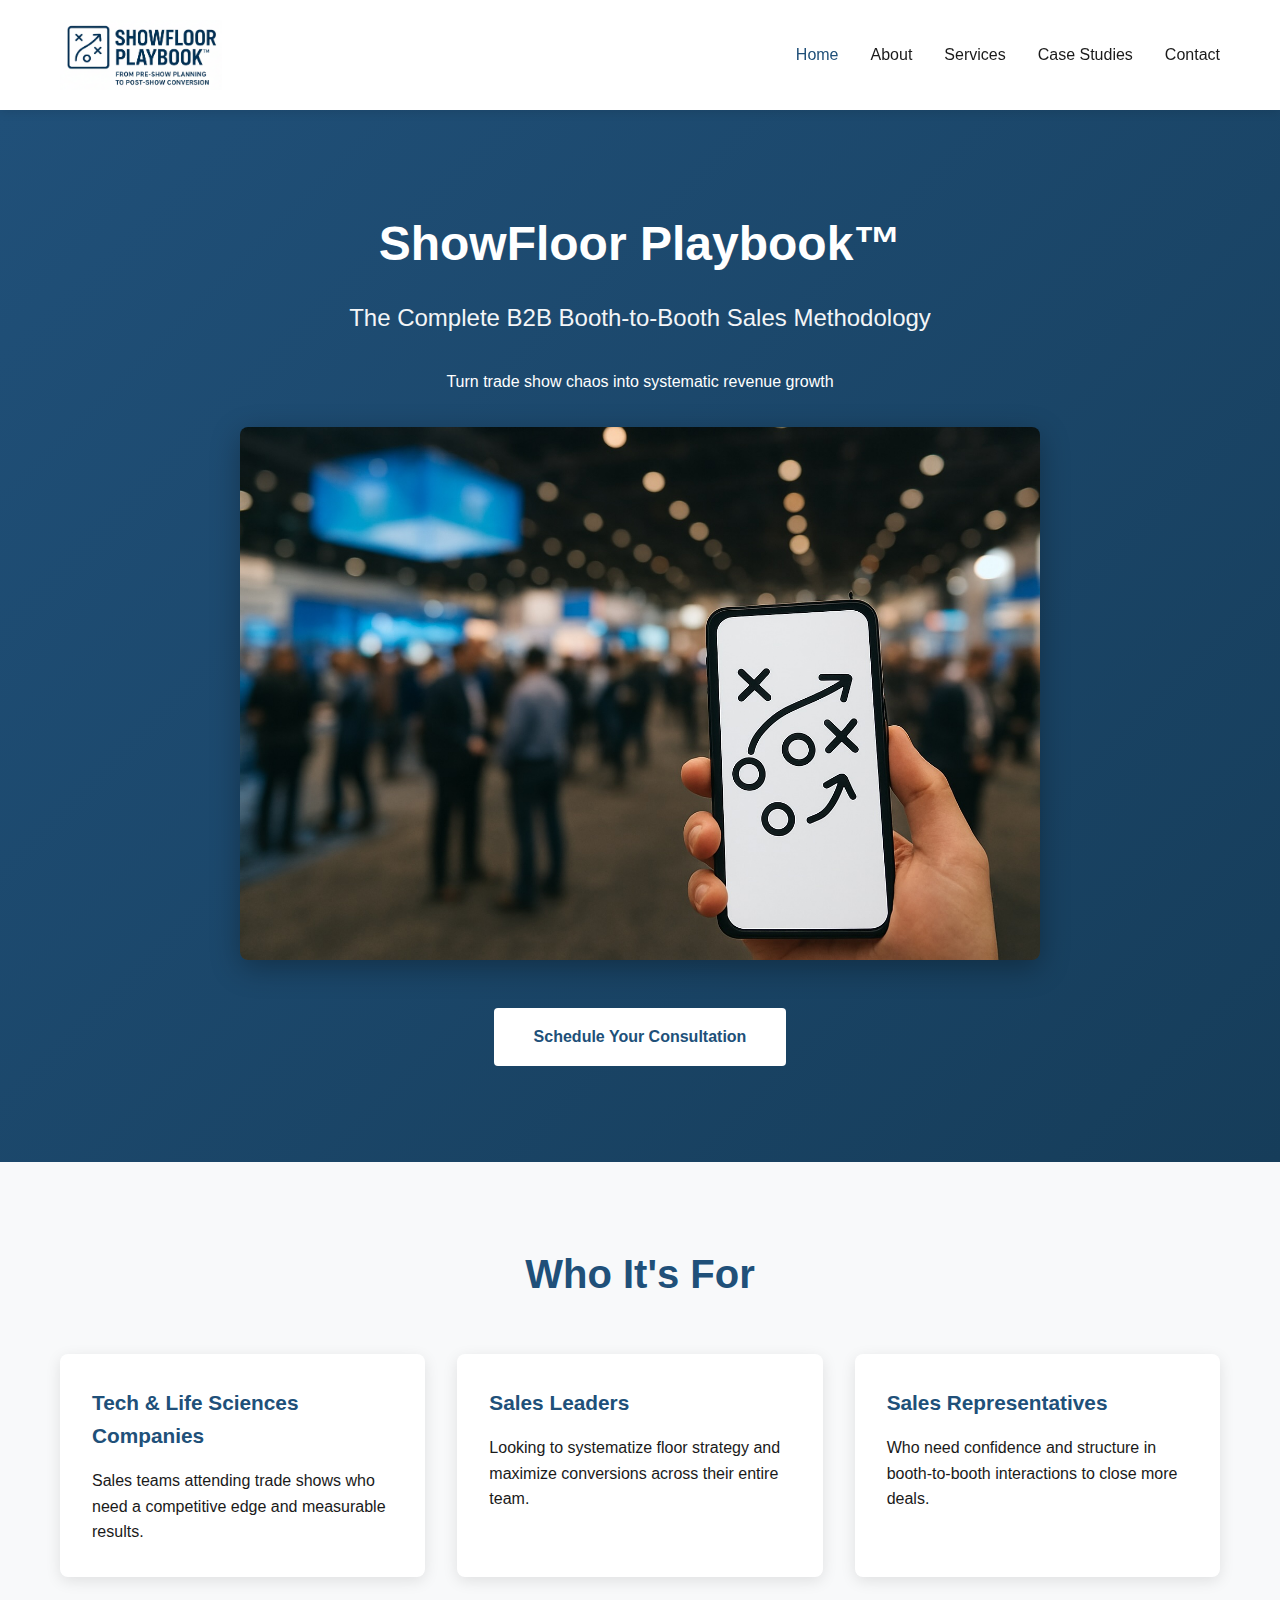
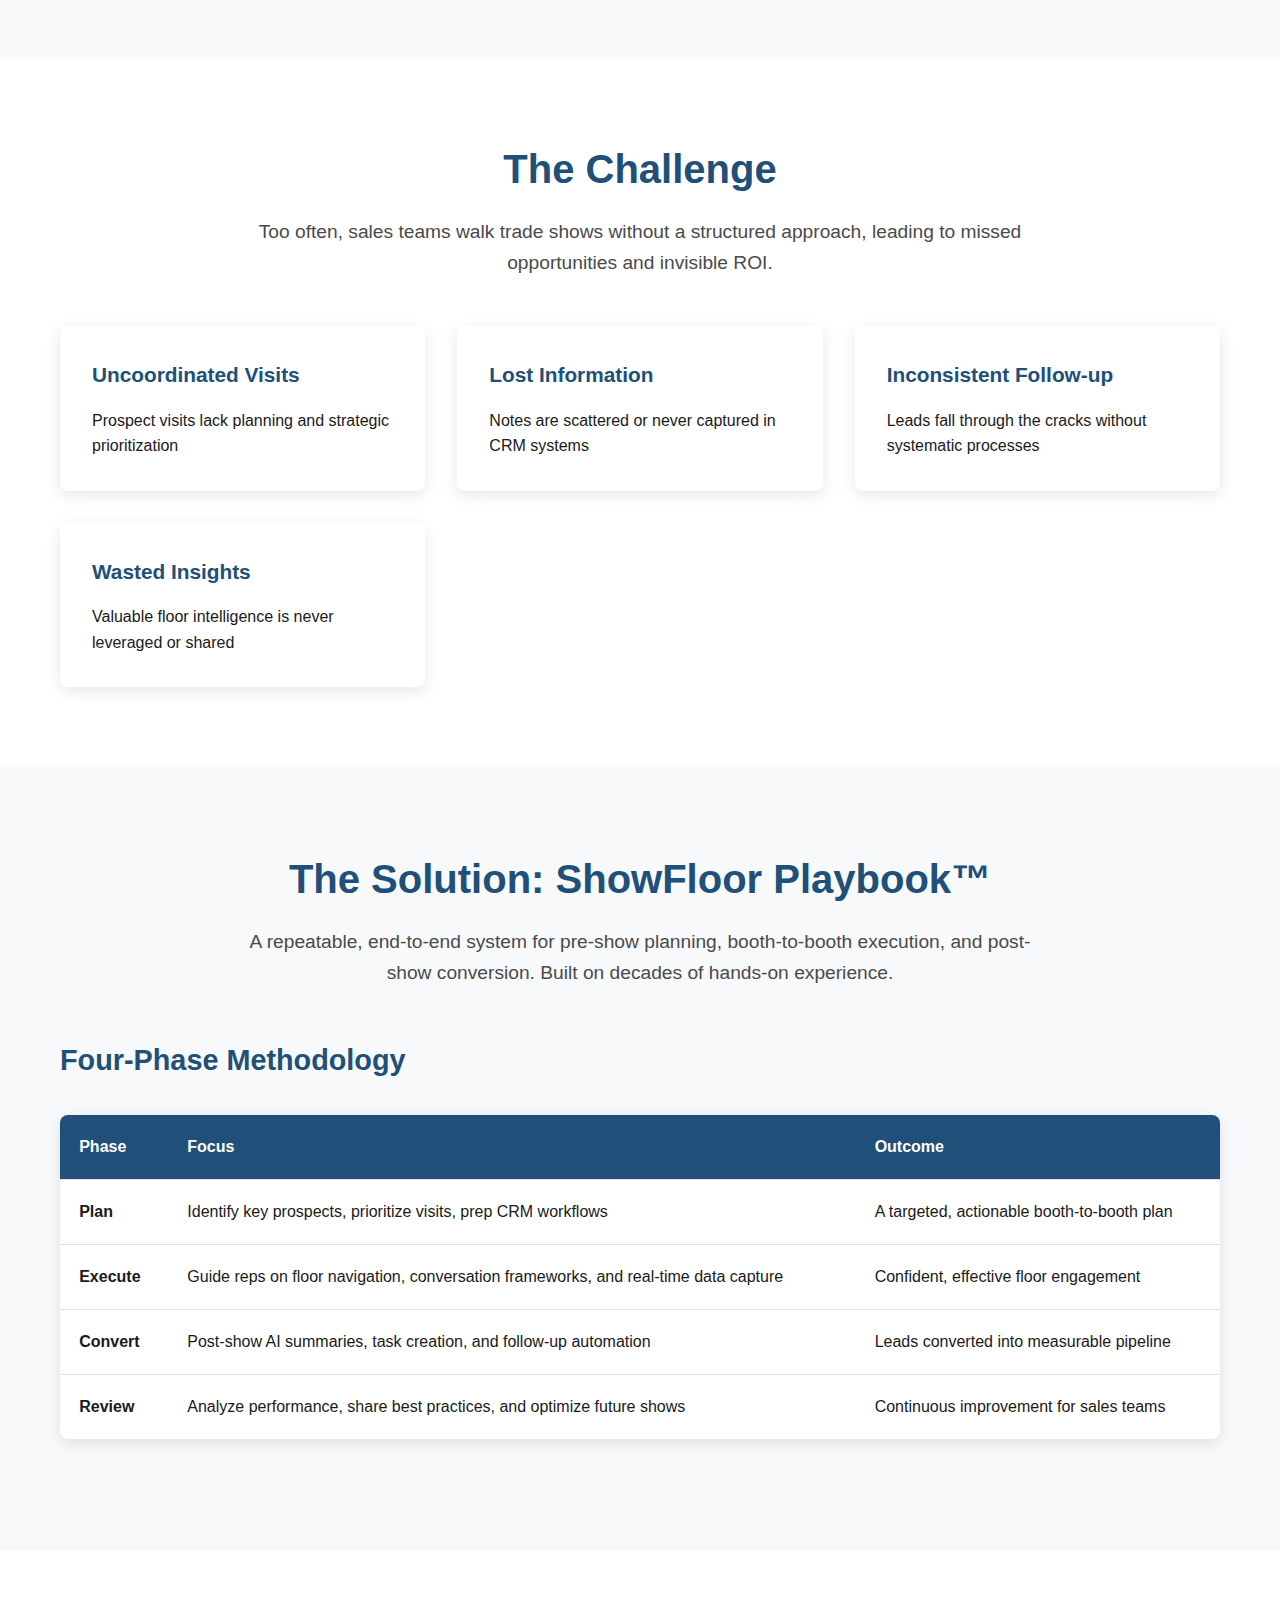
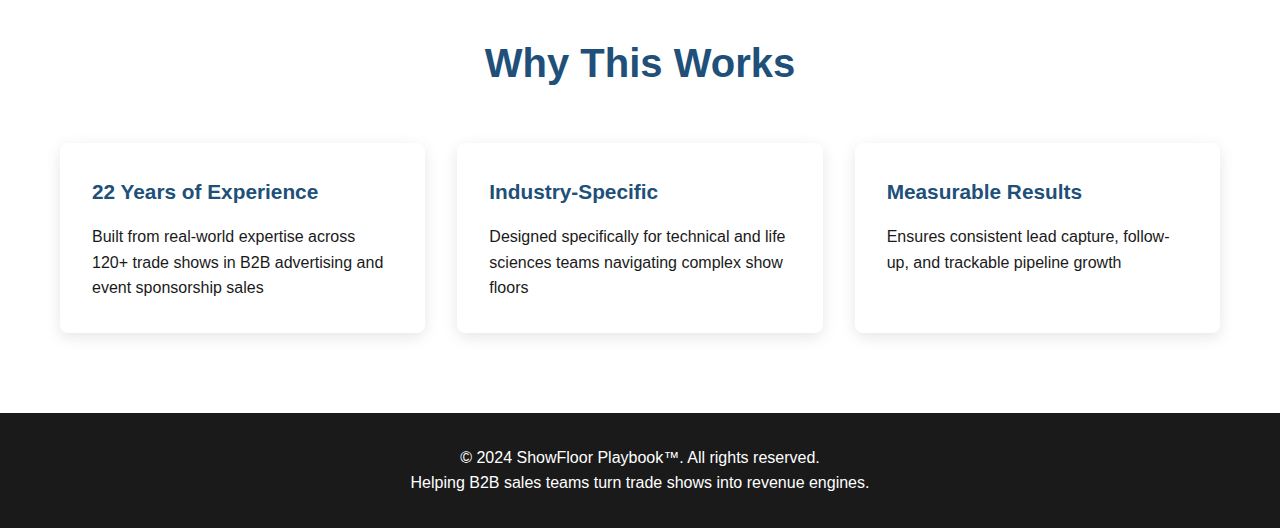
<file: index.html>
<!DOCTYPE html>
<html lang="en">
<head>
    <meta charset="UTF-8">
    <meta name="viewport" content="width=device-width, initial-scale=1.0">
    <title>ShowFloor Playbook™ - B2B Trade Show Sales Methodology</title>
    <style>
        * {
            margin: 0;
            padding: 0;
            box-sizing: border-box;
        }

        :root {
            --primary: #205079;
            --primary-dark: #163d5a;
            --primary-light: #2a6a9f;
            --text-dark: #1a1a1a;
            --text-light: #4a4a4a;
            --bg-light: #f8f9fa;
            --white: #ffffff;
            --gray-border: #e0e0e0;
        }

        body {
            font-family: 'Segoe UI', Tahoma, Geneva, Verdana, sans-serif;
            line-height: 1.6;
            color: var(--text-dark);
            overflow-x: hidden;
        }

        .container {
            max-width: 1200px;
            margin: 0 auto;
            padding: 0 20px;
        }

        nav {
            background: var(--white);
            box-shadow: 0 2px 10px rgba(0,0,0,0.1);
            position: sticky;
            top: 0;
            z-index: 1000;
        }

        nav .container {
            display: flex;
            justify-content: space-between;
            align-items: center;
            padding: 1.25rem 20px;
        }

        .logo {
            display: flex;
            align-items: center;
            text-decoration: none;
        }

        .logo img {
            height: 70px;
            width: auto;
            display: block;
        }

        .nav-links {
            display: flex;
            gap: 2rem;
            list-style: none;
        }

        .nav-links a {
            text-decoration: none;
            color: var(--text-dark);
            font-weight: 500;
            transition: color 0.3s;
        }

        .nav-links a:hover,
        .nav-links a.active {
            color: var(--primary);
        }

        .mobile-toggle {
            display: none;
            background: none;
            border: none;
            font-size: 1.5rem;
            cursor: pointer;
            color: var(--primary);
        }

        .hero {
            background: linear-gradient(135deg, var(--primary) 0%, var(--primary-dark) 100%);
            color: var(--white);
            padding: 6rem 0;
            text-align: center;
        }

        .hero .container {
            display: flex;
            flex-direction: column;
            align-items: center;
        }

        .hero h1 {
            font-size: 3rem;
            margin-bottom: 1rem;
            font-weight: 700;
        }

        .hero .subtitle {
            font-size: 1.5rem;
            margin-bottom: 2rem;
            opacity: 0.95;
        }

        .hero-image {
            max-width: 800px;
            width: 100%;
            height: auto;
            margin: 2rem auto;
            border-radius: 8px;
            box-shadow: 0 8px 30px rgba(0,0,0,0.3);
            display: block;
        }

        .cta-button {
            display: inline-block;
            background: var(--white);
            color: var(--primary);
            padding: 1rem 2.5rem;
            text-decoration: none;
            border-radius: 4px;
            font-weight: 600;
            transition: transform 0.3s, box-shadow 0.3s;
            margin-top: 1rem;
        }

        .cta-button:hover {
            transform: translateY(-2px);
            box-shadow: 0 4px 15px rgba(0,0,0,0.2);
        }

        section {
            padding: 5rem 0;
        }

        section:nth-child(even) {
            background: var(--bg-light);
        }

        h2 {
            font-size: 2.5rem;
            color: var(--primary);
            margin-bottom: 1rem;
            text-align: center;
        }

        h3 {
            font-size: 1.8rem;
            color: var(--primary);
            margin: 2rem 0 1rem;
        }

        .intro-text {
            font-size: 1.2rem;
            text-align: center;
            max-width: 800px;
            margin: 0 auto 3rem;
            color: var(--text-light);
        }

        .feature-grid {
            display: grid;
            grid-template-columns: repeat(auto-fit, minmax(280px, 1fr));
            gap: 2rem;
            margin-top: 3rem;
        }

        .feature-card {
            background: var(--white);
            padding: 2rem;
            border-radius: 8px;
            box-shadow: 0 4px 15px rgba(0,0,0,0.1);
            transition: transform 0.3s;
        }

        .feature-card:hover {
            transform: translateY(-5px);
        }

        .feature-card h4 {
            color: var(--primary);
            font-size: 1.3rem;
            margin-bottom: 1rem;
        }

        .phases-table {
            width: 100%;
            margin: 2rem 0;
            border-collapse: collapse;
            background: var(--white);
            box-shadow: 0 4px 15px rgba(0,0,0,0.1);
            border-radius: 8px;
            overflow: hidden;
        }

        .phases-table th,
        .phases-table td {
            padding: 1.2rem;
            text-align: left;
            border-bottom: 1px solid var(--gray-border);
        }

        .phases-table th {
            background: var(--primary);
            color: var(--white);
            font-weight: 600;
        }

        .phases-table tr:last-child td {
            border-bottom: none;
        }

        .phases-table tr:hover {
            background: var(--bg-light);
        }

        .services-grid {
            display: grid;
            gap: 2rem;
            margin-top: 3rem;
        }

        .service-card {
            background: var(--white);
            padding: 2.5rem;
            border-radius: 8px;
            box-shadow: 0 4px 15px rgba(0,0,0,0.1);
            border-left: 4px solid var(--primary);
        }

        .service-card h3 {
            margin-top: 0;
            display: flex;
            align-items: center;
            gap: 0.5rem;
        }

        .service-card .investment {
            font-size: 1.5rem;
            color: var(--primary);
            font-weight: 700;
            margin: 1rem 0;
        }

        .about-content {
            display: grid;
            grid-template-columns: 1fr 2fr;
            gap: 3rem;
            align-items: start;
            margin-top: 2rem;
        }

        .founder-image {
            width: 100%;
            height: auto;
            border-radius: 8px;
            box-shadow: 0 4px 15px rgba(0,0,0,0.1);
        }

        .contact-content {
            max-width: 600px;
            margin: 2rem auto;
        }

        .form-group {
            margin-bottom: 1.5rem;
        }

        label {
            display: block;
            margin-bottom: 0.5rem;
            font-weight: 600;
            color: var(--text-dark);
        }

        input,
        textarea {
            width: 100%;
            padding: 0.8rem;
            border: 2px solid var(--gray-border);
            border-radius: 4px;
            font-size: 1rem;
            font-family: inherit;
            transition: border-color 0.3s;
        }

        input:focus,
        textarea:focus {
            outline: none;
            border-color: var(--primary);
        }

        textarea {
            resize: vertical;
            min-height: 150px;
        }

        button[type="submit"] {
            background: var(--primary);
            color: var(--white);
            padding: 1rem 3rem;
            border: none;
            border-radius: 4px;
            font-size: 1.1rem;
            font-weight: 600;
            cursor: pointer;
            transition: background 0.3s;
        }

        button[type="submit"]:hover {
            background: var(--primary-dark);
        }

        .contact-info {
            text-align: center;
            margin-top: 3rem;
            padding-top: 2rem;
            border-top: 2px solid var(--gray-border);
        }

        .contact-info a {
            color: var(--primary);
            text-decoration: none;
            font-size: 1.1rem;
            margin: 0 1rem;
        }

        .case-study {
            background: var(--white);
            padding: 2.5rem;
            margin-bottom: 2rem;
            border-radius: 8px;
            box-shadow: 0 4px 15px rgba(0,0,0,0.1);
        }

        .case-study h3 {
            margin-top: 0;
        }

        .case-study-meta {
            color: var(--text-light);
            font-style: italic;
            margin-bottom: 1rem;
        }

        footer {
            background: var(--text-dark);
            color: var(--white);
            text-align: center;
            padding: 2rem 0;
        }

        @media (max-width: 768px) {
            .mobile-toggle {
                display: block;
            }

            .nav-links {
                display: none;
                position: absolute;
                top: 100%;
                left: 0;
                right: 0;
                background: var(--white);
                flex-direction: column;
                padding: 1rem;
                box-shadow: 0 4px 10px rgba(0,0,0,0.1);
            }

            .nav-links.active {
                display: flex;
            }

            .hero h1 {
                font-size: 2rem;
            }

            .hero .subtitle {
                font-size: 1.2rem;
            }

            h2 {
                font-size: 2rem;
            }

            .about-content {
                grid-template-columns: 1fr;
            }

            .feature-grid {
                grid-template-columns: 1fr;
            }

            .logo img {
                height: 45px;
            }
        }

        .hidden {
            display: none;
        }
    </style>
</head>
<body>
    <nav>
        <div class="container">
            <a href="#" class="logo" onclick="showPage('home'); return false;">
                <img src="logo.png" alt="ShowFloor Playbook">
            </a>
            <button class="mobile-toggle" onclick="toggleMenu()">☰</button>
            <ul class="nav-links" id="navLinks">
                <li><a href="#" onclick="showPage('home'); return false;" class="active">Home</a></li>
                <li><a href="#" onclick="showPage('about'); return false;">About</a></li>
                <li><a href="#" onclick="showPage('services'); return false;">Services</a></li>
                <li><a href="#" onclick="showPage('case-studies'); return false;">Case Studies</a></li>
                <li><a href="#" onclick="showPage('contact'); return false;">Contact</a></li>
            </ul>
        </div>
    </nav>

    <div id="page-home" class="page">
        <div class="hero">
            <div class="container">
                <h1>ShowFloor Playbook™</h1>
                <p class="subtitle">The Complete B2B Booth-to-Booth Sales Methodology</p>
                <p>Turn trade show chaos into systematic revenue growth</p>
                <img src="hero.jpg" class="hero-image" alt="Trade Show Floor">
                <a href="#" class="cta-button" onclick="showPage('contact'); return false;">Schedule Your Consultation</a>
            </div>
        </div>

        <section>
            <div class="container">
                <h2>Who It's For</h2>
                <div class="feature-grid">
                    <div class="feature-card">
                        <h4>Tech & Life Sciences Companies</h4>
                        <p>Sales teams attending trade shows who need a competitive edge and measurable results.</p>
                    </div>
                    <div class="feature-card">
                        <h4>Sales Leaders</h4>
                        <p>Looking to systematize floor strategy and maximize conversions across their entire team.</p>
                    </div>
                    <div class="feature-card">
                        <h4>Sales Representatives</h4>
                        <p>Who need confidence and structure in booth-to-booth interactions to close more deals.</p>
                    </div>
                </div>
            </div>
        </section>

        <section>
            <div class="container">
                <h2>The Challenge</h2>
                <p class="intro-text">Too often, sales teams walk trade shows without a structured approach, leading to missed opportunities and invisible ROI.</p>
                <div class="feature-grid">
                    <div class="feature-card">
                        <h4>Uncoordinated Visits</h4>
                        <p>Prospect visits lack planning and strategic prioritization</p>
                    </div>
                    <div class="feature-card">
                        <h4>Lost Information</h4>
                        <p>Notes are scattered or never captured in CRM systems</p>
                    </div>
                    <div class="feature-card">
                        <h4>Inconsistent Follow-up</h4>
                        <p>Leads fall through the cracks without systematic processes</p>
                    </div>
                    <div class="feature-card">
                        <h4>Wasted Insights</h4>
                        <p>Valuable floor intelligence is never leveraged or shared</p>
                    </div>
                </div>
            </div>
        </section>

        <section>
            <div class="container">
                <h2>The Solution: ShowFloor Playbook™</h2>
                <p class="intro-text">A repeatable, end-to-end system for pre-show planning, booth-to-booth execution, and post-show conversion. Built on decades of hands-on experience.</p>
                
                <h3>Four-Phase Methodology</h3>
                <table class="phases-table">
                    <thead>
                        <tr>
                            <th>Phase</th>
                            <th>Focus</th>
                            <th>Outcome</th>
                        </tr>
                    </thead>
                    <tbody>
                        <tr>
                            <td><strong>Plan</strong></td>
                            <td>Identify key prospects, prioritize visits, prep CRM workflows</td>
                            <td>A targeted, actionable booth-to-booth plan</td>
                        </tr>
                        <tr>
                            <td><strong>Execute</strong></td>
                            <td>Guide reps on floor navigation, conversation frameworks, and real-time data capture</td>
                            <td>Confident, effective floor engagement</td>
                        </tr>
                        <tr>
                            <td><strong>Convert</strong></td>
                            <td>Post-show AI summaries, task creation, and follow-up automation</td>
                            <td>Leads converted into measurable pipeline</td>
                        </tr>
                        <tr>
                            <td><strong>Review</strong></td>
                            <td>Analyze performance, share best practices, and optimize future shows</td>
                            <td>Continuous improvement for sales teams</td>
                        </tr>
                    </tbody>
                </table>
            </div>
        </section>

        <section>
            <div class="container">
                <h2>Why This Works</h2>
                <div class="feature-grid">
                    <div class="feature-card">
                        <h4>22 Years of Experience</h4>
                        <p>Built from real-world expertise across 120+ trade shows in B2B advertising and event sponsorship sales</p>
                    </div>
                    <div class="feature-card">
                        <h4>Industry-Specific</h4>
                        <p>Designed specifically for technical and life sciences teams navigating complex show floors</p>
                    </div>
                    <div class="feature-card">
                        <h4>Measurable Results</h4>
                        <p>Ensures consistent lead capture, follow-up, and trackable pipeline growth</p>
                    </div>
                </div>
            </div>
        </section>
    </div>

    <div id="page-about" class="page hidden">
        <div class="hero">
            <div class="container">
                <h1>About ShowFloor Playbook™</h1>
                <p class="subtitle">Experience-Driven Sales Methodology</p>
            </div>
        </div>

        <section>
            <div class="container">
                <div class="about-content">
                    <div>
                        <img src="founder.jpg" class="founder-image" alt="John McKenna">
                    </div>
                    <div>
                        <h2>Meet John McKenna</h2>
                        <h3>Sales Enablement Consultant</h3>
                        <p>With 22 years of experience in B2B advertising and event sponsorship sales, John McKenna has walked over 120 trade shows, learning what works and what doesn't when it comes to booth-to-booth selling.</p>
                        
                        <p>ShowFloor Playbook™ isn't theory—it's a battle-tested methodology born from thousands of real conversations, hundreds of successful deals, and decades of refining the art and science of trade show sales.</p>

                        <h3>The Mission</h3>
                        <p>To help tech and life sciences sales teams stop wasting money on trade shows and start turning them into predictable revenue engines. Every show should generate measurable pipeline—and with the right system, it will.</p>

                        <h3>Why It Matters</h3>
                        <p>Trade shows represent massive investments for B2B companies, yet most teams lack a structured approach to maximize ROI. ShowFloor Playbook™ changes that by bringing discipline, repeatability, and proven best practices to every show floor.</p>
                    </div>
                </div>
            </div>
        </section>
    </div>

    <div id="page-services" class="page hidden">
        <div class="hero">
            <div class="container">
                <h1>Services</h1>
                <p class="subtitle">How We Work Together</p>
            </div>
        </div>

        <section>
            <div class="container">
                <h2>Choose Your Engagement Level</h2>
                <p class="intro-text">From foundational workshops to comprehensive leadership partnerships, we have a solution that fits your needs and budget.</p>

                <div class="services-grid">
                    <div class="service-card">
                        <h3>⚙️ Workshop: Booth-to-Booth Foundations</h3>
                        <div class="investment">Investment: $975</div>
                        <p><strong>Format:</strong> 3-hour virtual or in-person session</p>
                        <p><strong>What's Included:</strong></p>
                        <ul>
                            <li>Pre-show planning strategies and best practices</li>
                            <li>Floor navigation and booth-to-booth conversation frameworks</li>
                            <li>CRM workflows for lead capture and follow-up</li>
                            <li>Actionable takeaways your team can implement immediately</li>
                        </ul>
                        <p><strong>Best For:</strong> Teams attending 1-2 shows per year who want to establish foundational processes</p>
                    </div>

                    <div class="service-card">
                        <h3>🚀 Custom ShowFloor Blueprint</h3>
                        <div class="investment">Investment: $2,000-$5,000</div>
                        <p><strong>What's Included:</strong></p>
                        <ul>
                            <li>Comprehensive process audit of your current trade show approach</li>
                            <li>Custom CRM integration and workflow design</li>
                            <li>Team coaching sessions (virtual or in-person)</li>
                            <li>Post-show workflows including AI summaries and task automation</li>
                            <li>Performance analysis and optimization recommendations</li>
                        </ul>
                        <p><strong>Best For:</strong> Sales teams attending 3-5 shows per year who want a customized, repeatable system</p>
                    </div>

                    <div class="service-card">
                        <h3>🧭 Leadership Partner Program</h3>
                        <div class="investment">Investment: $15,000+</div>
                        <p><strong>What's Included:</strong></p>
                        <ul>
                            <li>End-to-end guidance across multiple trade shows throughout the year</li>
                            <li>Live coaching and floor support during at least one live event</li>
                            <li>Real-time strategy adjustments based on floor dynamics</li>
                            <li>Comprehensive post-event analytics and pipeline tracking</li>
                            <li>Quarterly review sessions and continuous optimization</li>
                            <li>Dedicated support for sales leadership</li>
                        </ul>
                        <p><strong>Best For:</strong> Organizations with ambitious trade show programs (5+ shows annually) seeking a strategic partner for maximum ROI</p>
                    </div>
                </div>

                <div style="text-align: center; margin-top: 3rem;">
                    <a href="#" class="cta-button" onclick="showPage('contact'); return false;">Schedule a Consultation</a>
                </div>
            </div>
        </section>
    </div>

    <div id="page-case-studies" class="page hidden">
        <div class="hero">
            <div class="container">
                <h1>Case Studies</h1>
                <p class="subtitle">Real Results from Real Trade Shows</p>
            </div>
        </div>

        <section>
            <div class="container">
                <h2>Success Stories</h2>
                <p class="intro-text">See how companies have transformed their trade show performance with ShowFloor Playbook™</p>

                <div class="case-study">
                    <h3>Tech Startup Increases Qualified Leads by 300%</h3>
                    <p class="case-study-meta">SaaS Company | 50 Employees | 3 Trade Shows</p>
                    <p><strong>The Challenge:</strong> A fast-growing SaaS company was attending major industry conferences but struggled with lead quality and follow-up. Their reps felt overwhelmed on the show floor and weren't capturing critical information in their CRM.</p>
                    <p><strong>The Solution:</strong> Implemented the Custom ShowFloor Blueprint including pre-show targeting, conversation frameworks, and automated post-show workflows.</p>
                    <p><strong>The Results:</strong></p>
                    <ul>
                        <li>300% increase in qualified leads captured</li>
                        <li>95% CRM data capture rate (up from 40%)</li>
                        <li>Follow-up time reduced from 2 weeks to 48 hours</li>
                        <li>$1.2M in pipeline generated from three shows</li>
                    </ul>
                </div>

                <div class="case-study">
                    <h3>Life Sciences Firm Systematizes Multi-Show Strategy</h3>
                    <p class="case-study-meta">Medical Devices | 200 Employees | 8 Trade Shows Annually</p>
                    <p><strong>The Challenge:</strong> A medical device manufacturer attended 8 major shows per year but lacked consistency across events. Different regional teams used different approaches, making it impossible to compare performance or share best practices.</p>
                    <p><strong>The Solution:</strong> Enrolled in the Leadership Partner Program with quarterly reviews, live event coaching, and standardized processes across all shows.</p>
                    <p><strong>The Results:</strong></p>
                    <ul>
                        <li>Unified methodology across all regional teams</li>
                        <li>60% improvement in rep confidence and performance</li>
                        <li>Show-over-show improvements in lead quality and conversion</li>
                        <li>Clear ROI tracking enabling better budget allocation</li>
                        <li>Best practices documentation reducing new rep onboarding time</li>
                    </ul>
                </div>

                <div class="case-study">
                    <h3>Workshop Transforms Sales Team's Trade Show Approach</h3>
                    <p class="case-study-meta">B2B Software | 30 Employees | First Major Trade Show</p>
                    <p><strong>The Challenge:</strong> A growing B2B software company was preparing for their first major industry conference. The team had never done booth-to-booth selling and needed to quickly get up to speed.</p>
                    <p><strong>The Solution:</strong> Started with the Booth-to-Booth Foundations Workshop to establish core processes and build team confidence.</p>
                    <p><strong>The Results:</strong></p>
                    <ul>
                        <li>Entire team trained and aligned in just 3 hours</li>
                        <li>Clear pre-show plan with prioritized target list</li>
                        <li>85 meaningful conversations over 3 days</li>
                        <li>42 qualified opportunities entered into pipeline</li>
                        <li>Team requested ongoing partnership for future shows</li>
                    </ul>
                </div>

                <div style="text-align: center; margin-top: 3rem; padding: 2rem; background: var(--bg-light); border-radius: 8px;">
                    <h3>Ready to Write Your Success Story?</h3>
                    <p>Every successful trade show starts with a conversation.</p>
                    <a href="#" class="cta-button" onclick="showPage('contact'); return false;">Get Started Today</a>
                </div>
            </div>
        </section>
    </div>

    <div id="page-contact" class="page hidden">
        <div class="hero">
            <div class="container">
                <h1>Contact Us</h1>
                <p class="subtitle">Let's Transform Your Trade Show Performance</p>
            </div>
        </div>

        <section>
            <div class="container">
                <h2>Schedule Your 20-Minute Consultation</h2>
                <p class="intro-text">Ready to implement ShowFloor Playbook™ at your next trade show? Let's discuss how we can help your team maximize ROI and turn every show into a revenue opportunity.</p>

                <div class="contact-content" style="max-width: 800px;">
                   <iframe src="https://docs.google.com/forms/d/e/1FAIpQLSe5zpMQbpIFJhJ1ExR2G1_AzEP74vtxcWYrHQX8zLS905SD7w/viewform?embedded=true" width="640" height="1094" frameborder="0" marginheight="0" marginwidth="0">Loading…</iframe>

                    <div class="contact-info">
                        <p><strong>Prefer to reach out directly?</strong></p>
                        <p>
                            <a href="mailto:john@showfloorplaybook.com">📧 john@showfloorplaybook.com</a>
                        </p>
                        <p>
                            <a href="http://www.showfloorplaybook.com" target="_blank">🌐 www.showfloorplaybook.com</a>
                        </p>
                    </div>
                </div>
            </div>
        </section>
    </div>

    <footer>
        <div class="container">
            <p>&copy; 2024 ShowFloor Playbook™. All rights reserved.</p>
            <p>Helping B2B sales teams turn trade shows into revenue engines.</p>
        </div>
    </footer>

    <script>
        function showPage(pageName) {
            const pages = document.querySelectorAll('.page');
            pages.forEach(page => page.classList.add('hidden'));
            document.getElementById('page-' + pageName).classList.remove('hidden');
            const links = document.querySelectorAll('.nav-links a');
            links.forEach(link => link.classList.remove('active'));
            event.target.classList.add('active');
            const navLinks = document.getElementById('navLinks');
            navLinks.classList.remove('active');
            window.scrollTo(0, 0);
        }

        function toggleMenu() {
            const navLinks = document.getElementById('navLinks');
            navLinks.classList.toggle('active');
        }

        function handleSubmit(event) {
            event.preventDefault();
            alert('Thank you for your interest! In a production environment, this form would send your information to john@showfloorplaybook.com. For now, please email directly at john@showfloorplaybook.com');
            event.target.reset();
        }
    </script>
</body>
</html>
</file>
